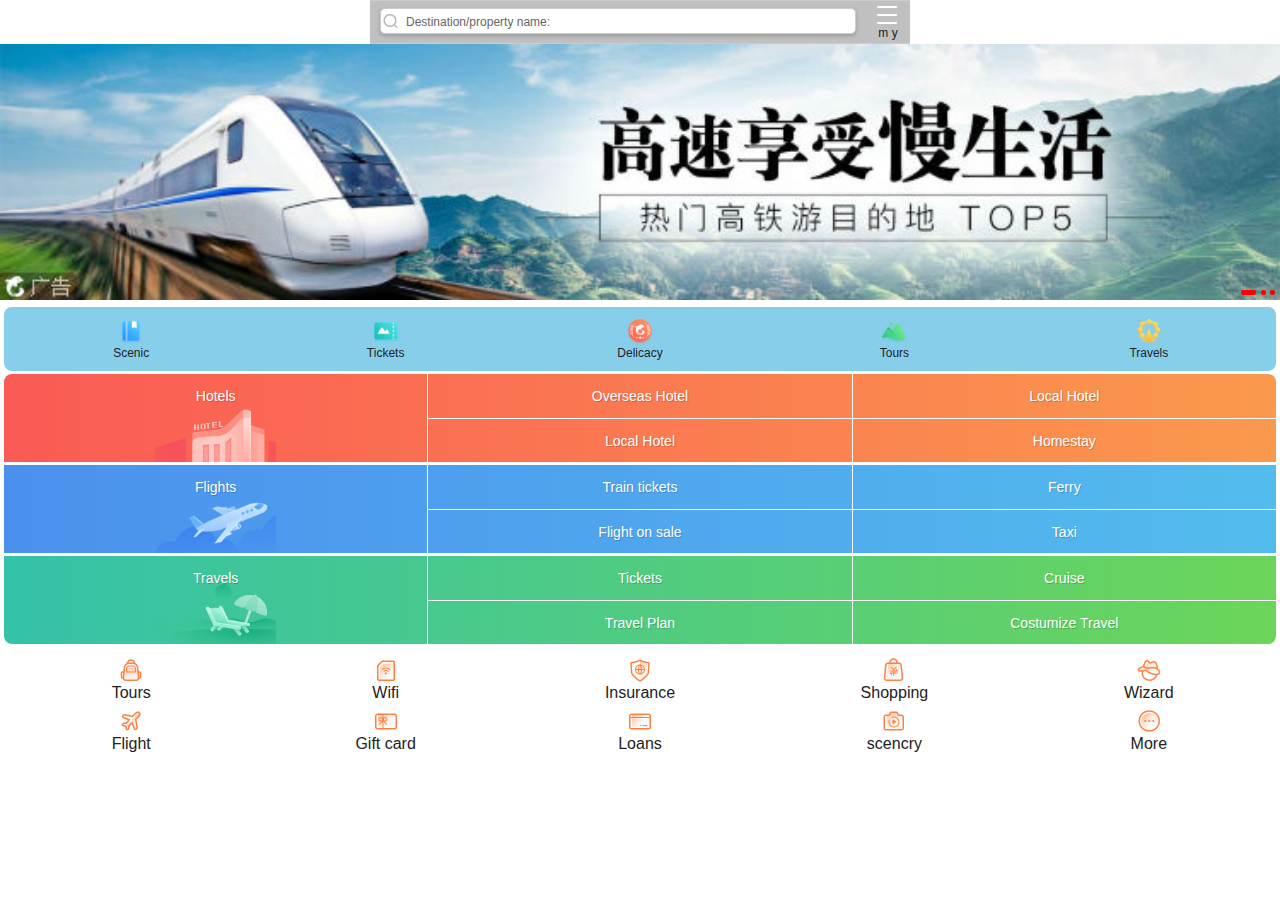
<file: mobile-2/index.html>
<!DOCTYPE html>
<html lang="en">

<head>
    <meta charset="UTF-8">
    <meta http-equiv="X-UA-Compatible" content="IE=edge">
    <meta name="viewport" content="width=device-width, initial-scale=1.0, user-scable=no,maximum-scale=1.0,minimum-scale=1.0">
    <link rel="stylesheet" href="css/normalize.css">
    <link rel="stylesheet" href="css/index.css">
    <title>mobile-2</title>
    <script src="js/index.js"></script>
</head>

<body>
    <div class="search-index">
        <div class="search">Destination/property name:</div>
        <a class="user">m y</a>
    </div>
    <!-- search end -->
    <div class="focus">
        <ul>
            <li><img src="../mobile-2/images/focus3.jpg" alt=""></li>
            <li><img src="../mobile-2/images/focus.jpg" alt=""></li>
            <li><img src="../mobile-2/images/focus2.jpg" alt=""></li>
            <li><img src="../mobile-2/images/focus3.jpg" alt=""></li>
            <li><img src="../mobile-2/images/focus.jpg" alt=""></li>

        </ul>
        <ol>
            <li class="current"></li>
            <li></li>
            <li></li>
        </ol>
    </div>
    <ul class="local-nav">
        <li>
            <a href="">
                <span class="local-nav-icon-icon1"></span>
                <span>Scenic</span>
            </a>
        </li>
        <li>
            <a href="" title="Scenic">
                <span class="local-nav-icon-icon2"></span>
                <span>Tickets</span>
            </a>
        </li>
        <li>
            <a href="">
                <span class="local-nav-icon-icon3"></span>
                <span>Delicacy</span>
            </a>
        </li>
        <li>
            <a href="">
                <span class="local-nav-icon-icon4"></span>
                <span>Tours</span>
            </a>
        </li>
        <li>
            <a href="">
                <span class="local-nav-icon-icon5"></span>
                <span>Travels</span>
            </a>
        </li>
    </ul>
    <!-- main nav -->
    <nav>
        <div class="nav-common">
            <div class="nav-items">
                <a class="nav-picture1" href="">
                   Hotels 
                </a>
            </div>
            <div class="nav-items">
                <a href="">Overseas Hotel</a>
                <a href="">Local Hotel</a>
            </div>
            <div class="nav-items">
                <a href="">Local Hotel</a>
                <a href="">Homestay</a>
            </div>
        </div>
        <div class="nav-common">
            <div class="nav-items">
                <a class="nav-picture2" href="">
                   Flights
                </a>
            </div>
            <div class="nav-items">
                <a href="">Train tickets</a>
                <a href="">Flight on sale</a>
            </div>
            <div class="nav-items">
                <a href="">Ferry</a>
                <a href="">Taxi</a>
            </div>
        </div>
        <div class="nav-common">
            <div class="nav-items">
                <a class="nav-picture3" href="">
                   Travels
                </a>
            </div>
            <div class="nav-items">
                <a href="">Tickets</a>
                <a href="">Travel Plan</a>
            </div>
            <div class="nav-items">
                <a href="">Cruise</a>
                <a href="">Costumize Travel</a>
            </div>
        </div>


    </nav>
    <!-- sub nav -->
    <ul class="subnav-entry">
        <li>
            <a href="#">
                <span class="subnav-entry-icon1"></span>
                <span>Tours</span>
            </a>
        </li>
        <li>
            <a href="#">
                <span class="subnav-entry-icon2"></span>
                <span>Wifi</span>
            </a>
        </li>
        <li>
            <a href="#">
                <span class="subnav-entry-icon3"></span>
                <span>Insurance</span>
            </a>
        </li>
        <li>
            <a href="#">
                <span class="subnav-entry-icon4"></span>
                <span>Shopping</span>
            </a>
        </li>
        <li>
            <a href="#">
                <span class="subnav-entry-icon5"></span>
                <span>Wizard</span>
            </a>
        </li>
        <li>
            <a href="#">
                <span class="subnav-entry-icon6"></span>
                <span>Flight</span>
            </a>
        </li>
        <li>
            <a href="#">
                <span class="subnav-entry-icon7"></span>
                <span>Gift card</span>
            </a>
        </li>
        <li>
            <a href="#">
                <span class="subnav-entry-icon8"></span>
                <span>Loans</span>
            </a>
        </li>
        <li>
            <a href="#">
                <span class="subnav-entry-icon9"></span>
                <span>scencry</span>
            </a>
        </li>
        <li>
            <a href="#">
                <span class="subnav-entry-icon10"></span>
                <span>More</span>
            </a>
        </li>
    </ul>


</body>

</html>
</file>
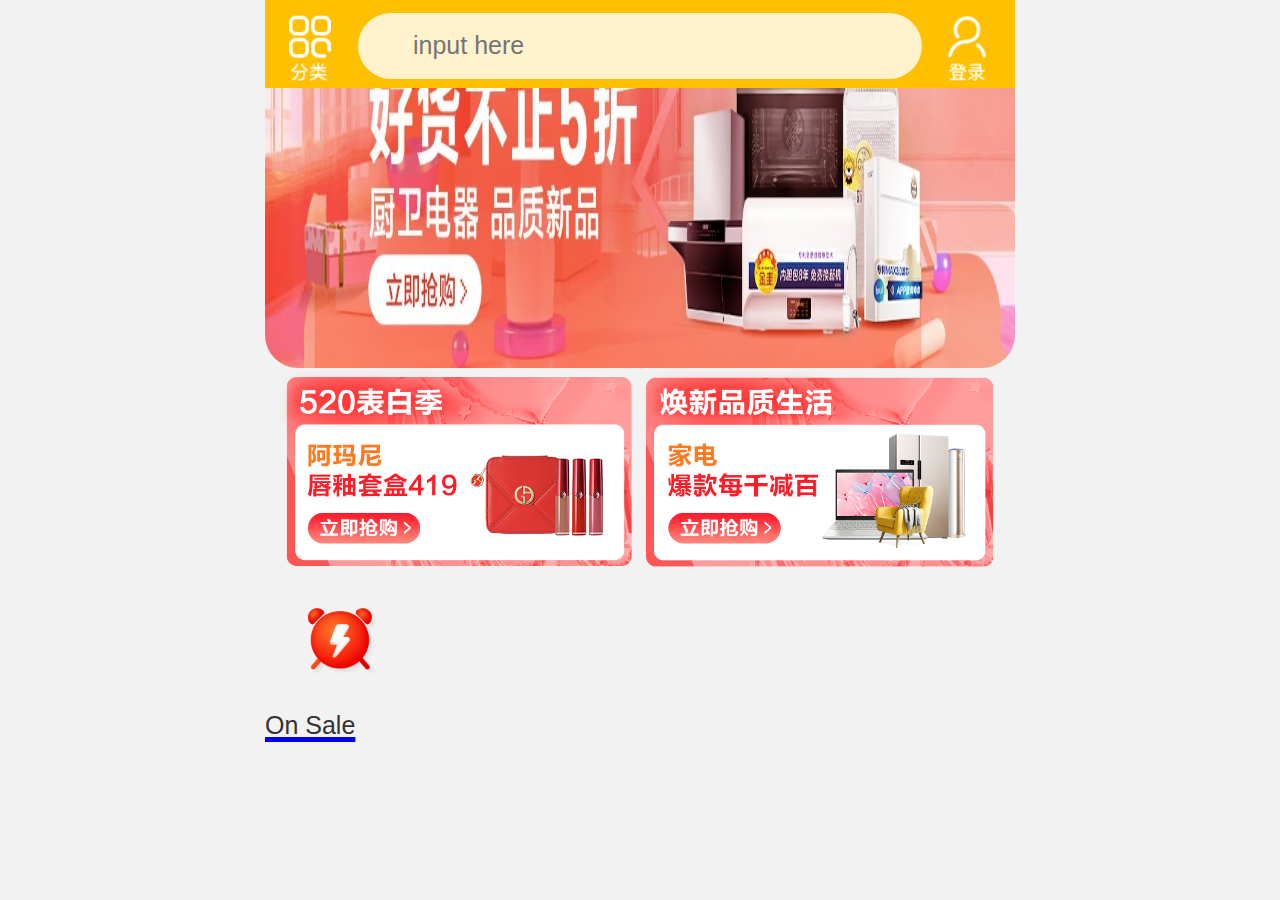
<file: mobile-3/index.html>
<!DOCTYPE html>
<html lang="en">

<head>
    <meta charset="UTF-8">
    <meta http-equiv="X-UA-Compatible" content="IE=edge">
    <meta name="viewport" content="width=device-width, initial-scale=1.0,user-scalable=no,maximum-scale=1.0,minimum-scale=1.0">
    <link rel="stylesheet" href="css/normalize.css">
    <link rel="stylesheet" href="css/index.css">
    <link rel="stylesheet" href="css/common.css">
    <title>Document</title>
</head>

<body>
    <!-- top search start -->
    <div class="search-content">
        <a href="" class="classify"></a>
        <div class="search">
            <form action="">
                <input type="search" value="input here">
            </form>
        </div>
        <a href="" class="login"></a>
    </div>
    <!-- banner start -->
    <div class="banner">
        <img src="../mobile-3/images/banner.jpg" alt="">
    </div>
    <!-- ad start -->
    <div class="ad">
        <a href="#"><img src="../mobile-3/images/ad1.png" alt=""></a>
        <a href="#"><img src="../mobile-3/images/ad2.png" alt=""></a>
    </div>
    <!-- nav start -->
    <nav>
        <a href="#">
            <img src="../mobile-3/images/icon1.png" alt="">
            <span>On Sale</span>
        </a>
        <a href="#"></a>
        <a href="#"></a>
        <a href="#"></a>
        <a href="#"></a>
        <a href="#"></a>
        <a href="#"></a>
        <a href="#"></a>
        <a href="#"></a>
        <a href="#"></a>
    </nav>
</body>

</html>
</file>
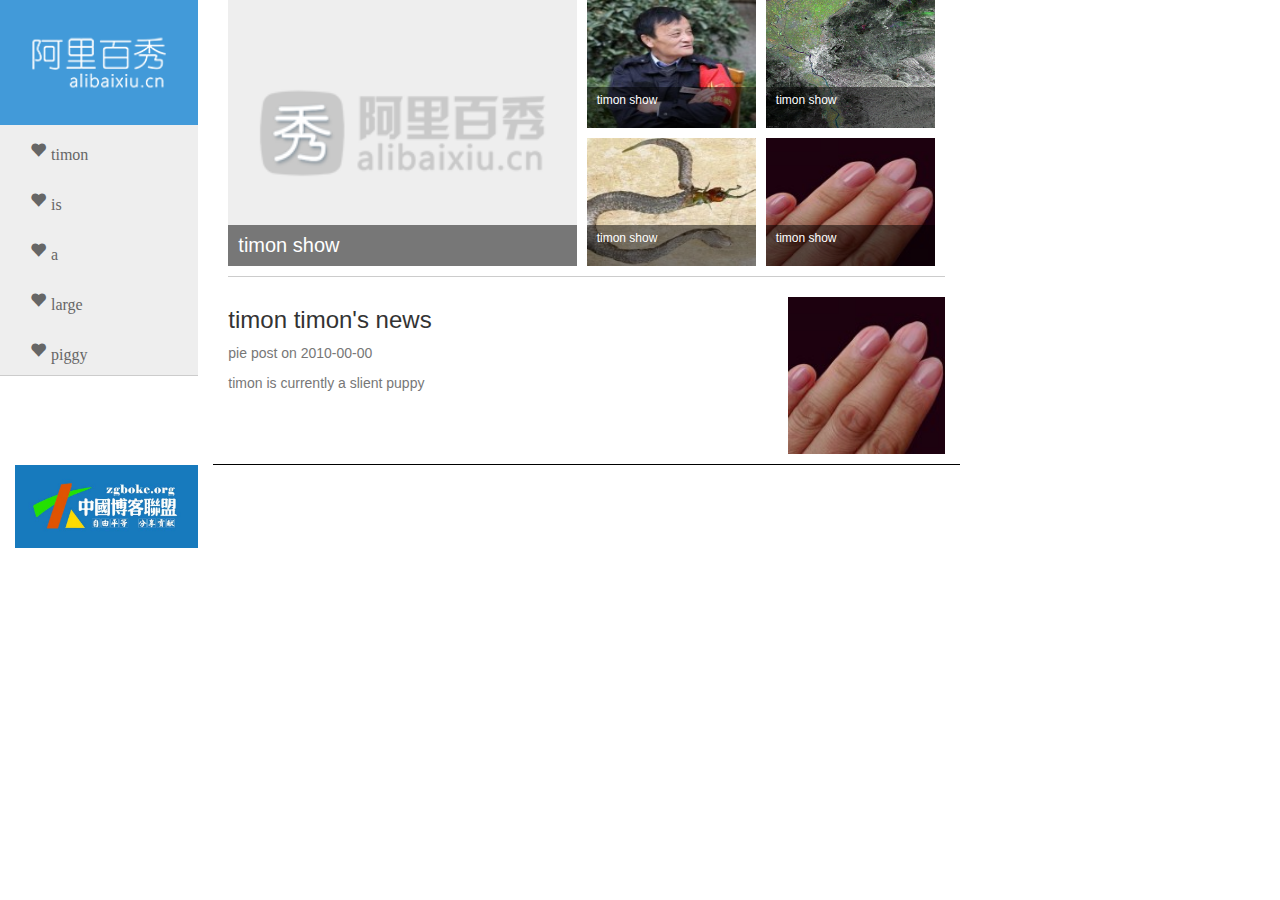
<file: mobile-4/index.html>
<!DOCTYPE html>
<html lang="en">

<head>
    <meta charset="UTF-8">
    <meta http-equiv="X-UA-Compatible" content="IE=edge">
    <meta name="viewport" content="width=device-width, initial-scale=1.0">
    <!--[if lt IE 9]>
      <script src="https://oss.maxcdn.com/html5shiv/3.7.2/html5shiv.min.js"></script>
      <script src="https://oss.maxcdn.com/respond/1.4.2/respond.min.js"></script>
    <![endif]-->
    <link rel="stylesheet" href="bootstrap/bootstrap-3.3.2-dist/css/bootstrap.min.css">
    <link rel="stylesheet" href="../mobile-4/css/index.css">
    <title>Document</title>
</head>

<body>
    <div class="container">
        <div class="row">
            <header class="col-md-2">
                <div class="logo">
                    <a href="#">
                        <img src="./images/logo.png" alt="">
                    </a>
                </div>
                <div class="nav">
                    <ul>
                        <li><a href="#" class="glyphicon glyphicon-heart">timon</a></li>
                        <li><a href="#" class="glyphicon glyphicon-heart">is</a></li>
                        <li><a href="#" class="glyphicon glyphicon-heart">a</a></li>
                        <li><a href="#" class="glyphicon glyphicon-heart">large</a></li>
                        <li><a href="#" class="glyphicon glyphicon-heart">piggy</a></li>
                    </ul>
                </div>
            </header>
            <article class="col-md-7">
                <div class="news clearfix">
                    <ul>
                        <li>
                            <a href="#">
                                <img src="upload/lg.png">
                                <p>timon show</p>
                            </a>
                        </li>
                        <li>
                            <a href="#">
                                <img src="upload/1.jpg">
                                <p>timon show</p>
                            </a>
                        </li>
                        <li>
                            <a href="#">
                                <img src="upload/2.jpg">
                                <p>timon show</p>
                            </a>
                        </li>
                        <li>
                            <a href="#">
                                <img src="upload/3.jpg">
                                <p>timon show</p>
                            </a>
                        </li>
                        <li>
                            <a href="#">
                                <img src="upload/4.jpg">
                                <p>timon show</p>
                            </a>
                        </li>
                    </ul>
                </div>
                <div class="publish">
                    <div class="row">
                        <div class="col-sm-9">
                            <h3>timon timon's news</h3>
                            <p class="text-muted">pie post on 2010-00-00</p>
                            <P class="text-muted">timon is currently a slient puppy</P>
                        </div>
                        <div class="col-sm-3 pic">
                            <img src="upload/4.jpg" alt="">
                        </div>

                    </div>
                </div>
        </div>
    </div>
    </article>
    <aside class="col-md-2">
        <a href="#" class="banner">
            <img src="upload/zgboke.jpg" alt="">
        </a>
        <a href="#" class="hot">
        </a>
    </aside>
    </div>
    </div>
</body>

</html>
</file>
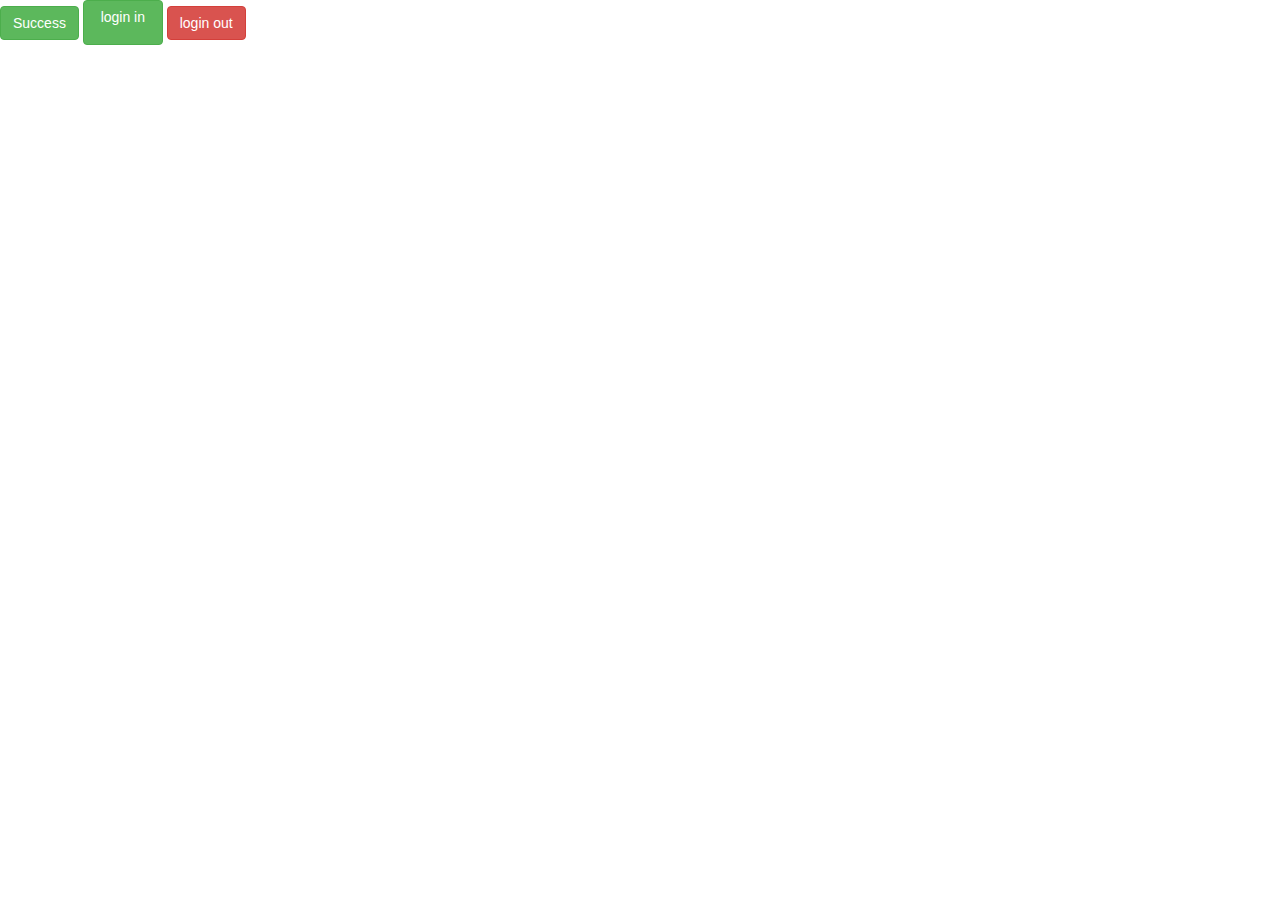
<file: mobile-bootstrap/index.html>
<!DOCTYPE html>
<html lang="en">

<head>
    <meta charset="UTF-8">
    <meta http-equiv="X-UA-Compatible" content="IE=edge">
    <meta name="viewport" content="width=device-width, initial-scale=1.0">
    <!--[if lt IE 9]>
      <script src="https://oss.maxcdn.com/html5shiv/3.7.2/html5shiv.min.js"></script>
      <script src="https://oss.maxcdn.com/respond/1.4.2/respond.min.js"></script>
    <![endif]-->
    <link rel="stylesheet" href="bootstrap/bootstrap-3.3.2-dist/css/bootstrap.min.css">
    <title>Document</title>
    <style>
        .login {
            width: 80px;
            height: 45px;
        }
    </style>
</head>

<body>
    <button type="button" class="btn btn-success">Success</button>
    <div class="btn btn-success login">login in</div>
    <div class="btn btn-danger">login out</div>

</html>
</file>
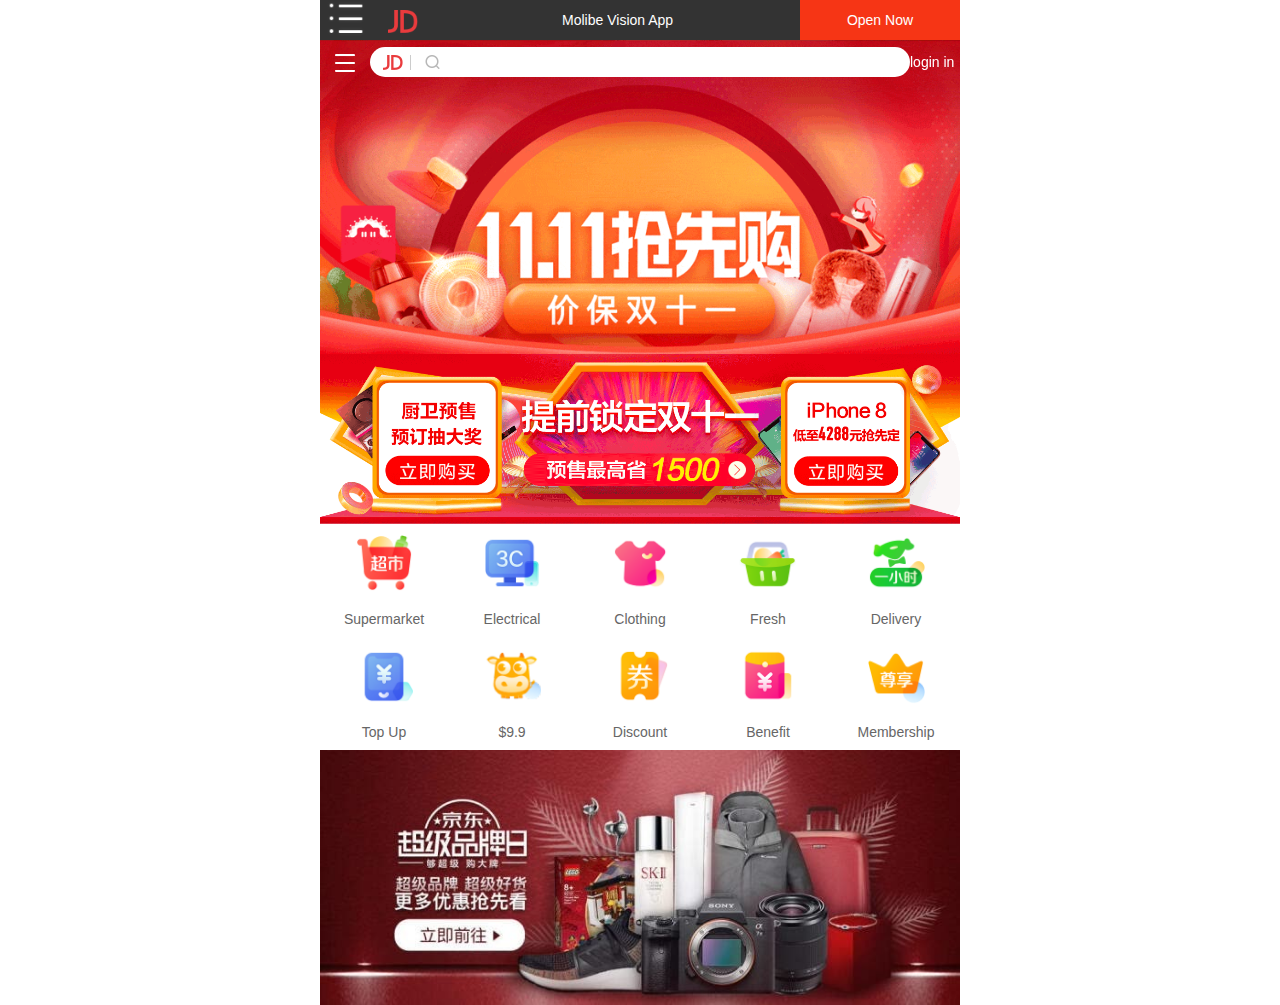
<file: mobile/index.html>
<!DOCTYPE html>
<html lang="en">

<head>
    <meta charset="UTF-8">
    <meta http-equiv="X-UA-Compatible" content="IE=edge">
    <meta name="viewport" content="width=device-width, initial-scale=1.0 user-scalable = no, maximum-scale = 1.0, minimun-scale = 1.0">
    <title>mobile</title>
    <link rel="stylesheet" href="css/normalize.css">
    <link rel="stylesheet" href="css/index.css">
</head>

<body>
    <!-- top -->
    <header class="app">
        <ul>
            <li>
                <img src="images/classify.png" alt="">
            </li>
            <li>
                <img src="images/jd.png" alt="">
            </li>
            <li> Molibe Vision App</li>
            <li>Open Now</li>
        </ul>
    </header>
    <!-- search -->
    <div class="search-wrap">
        <div class="search-btn"></div>
        <div class="search">
            <div class="jd-icon">
                <div class="sprit-icon"></div>
            </div>
        </div>
        <div class="search-login">login in</div>
    </div>
    <!-- main start -->
    <div class="main-Content">
        <!-- slider-->
        <div class="slider">
            <img src="upload/banner.gif" alt="">
        </div>
        <!-- adv 1-3 -->
        <div class="adv">
            <div>
                <a href="#" id="">
                    <img src="upload/ad1.gif" alt="">
                </a>

            </div>
            <div>
                <a href="#" id="">
                    <img src="upload/ad2.gif" alt="">
                </a>
            </div>
            <div>
                <a href="#" id="">
                    <img src="upload/ad3.gif" alt="">
                </a>
            </div>
        </div>
        <!-- nav start -->
        <nav>
            <a href="">
                <img src="images/nav1.png" alt="">
                <p>Supermarket</p>
            </a>
            <a href="">
                <img src="images/nav2.png" alt="">
                <p>Electrical</p>
            </a>
            <a href="">
                <img src="images/nav3.png" alt="">
                <p>Clothing</p>
            </a>
            <a href="">
                <img src="images/nav4.png" alt="">
                <p>Fresh</p>
            </a>
            <a href="">
                <img src="images/nav5.png" alt="">
                <p>Delivery</p>
            </a>
            <a href="">
                <img src="images/nav6.png" alt="">
                <p>Top Up</p>
            </a>
            <a href="">
                <img src="images/nav7.png" alt="">
                <p>$9.9</p>
            </a>
            <a href="">
                <img src="images/nav8.png" alt="">
                <p>Discount</p>
            </a>
            <a href="">
                <img src="images/nav9.png" alt="">
                <p>Benefit</p>
            </a>
            <a href="">
                <img src="images/nav10.png" alt="">
                <p>Membership</p>
            </a>
        </nav>
        <div class='news'>
            <a href="">
                <img src="images/news.jpg" alt="">
            </a>
        </div>
    </div>
</body>

</html>
</file>
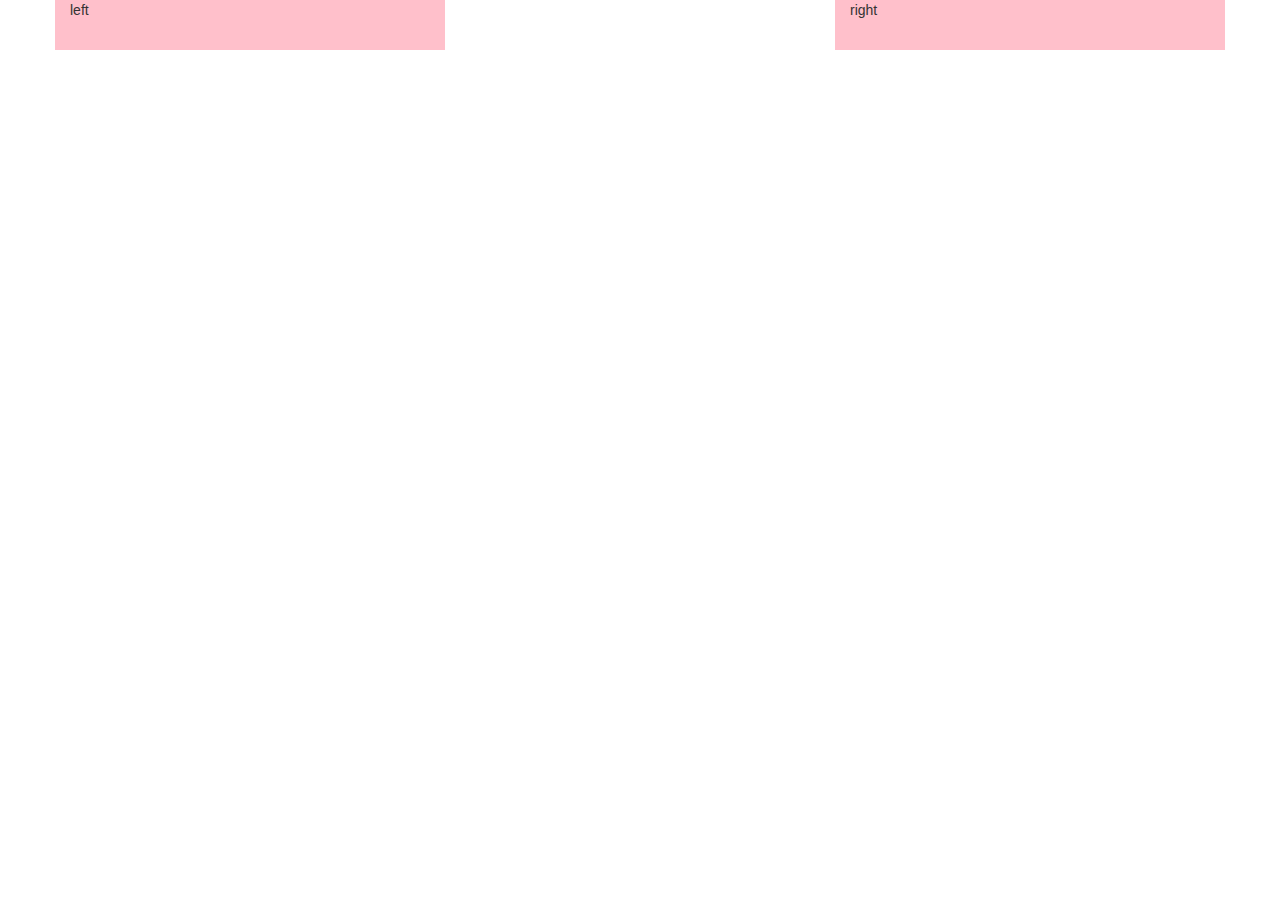
<file: mobile-bootstrap/gradStystem.html>
<!DOCTYPE html>
<html lang="en">

<head>
    <meta charset="UTF-8">
    <meta http-equiv="X-UA-Compatible" content="IE=edge">
    <meta name="viewport" content="width=device-width, initial-scale=1.0">
    <!--[if lt IE 9]>
      <script src="https://oss.maxcdn.com/html5shiv/3.7.2/html5shiv.min.js"></script>
      <script src="https://oss.maxcdn.com/respond/1.4.2/respond.min.js"></script>
    <![endif]-->
    <link rel="stylesheet" href="bootstrap/bootstrap-3.3.2-dist/css/bootstrap.min.css">
    <title>Document</title>
    <style>
        .row div {
            height: 50px;
            background-color: pink;
        }
    </style>
</head>

<body>
    <!--     <div class="container">
         <div class="row">
            <div class="col-lg-6 col-md-4">1</div>
            <div class="col-lg-2 col-md-4">2</div>
            <div class="col-lg-2 col-md-4">3</div>
            <div class="col-lg-2 col-md-4">4</div>
        </div> -->
    <!--  <div class="row">
            <div class="col-md-4">
                <div class="col-md-6">a</div>
                <div class="col-md-6">b</div>
            </div>
            <div class=" col-md-4 ">2</div>
            <div class="col-md-4 ">3</div>
        </div>
    </div> -->
    <div class="container">
        <div class="row">
            <div class="col-md-4">left</div>
            <div class="col-md-4 col-md-offset-4">right</div>
        </div>
    </div>
</body>

</html>
</file>
<file: mobile-2/css/index.css>
.body {
    max-width: 540px;
    min-width: 320px;
    margin: 0 auto;
    font: normal 14px;
    color: #000;
    background: #f2f2f2;
    overflow-x: hidden;
    -webkit-tap-highlight-color: transparent;
    height: 2000px;
}

ul {
    list-style: none;
    margin: 0;
    padding: 0;
}

.search-index {
    display: flex;
    position: fixed;
    top: 0;
    left: 50%;
    transform: translateX(-50%);
    width: 100%;
    height: 44px;
    min-width: 320px;
    max-width: 540px;
    background-color: silver;
    border-top: 1px solid #ccc;
    border-bottom: 1px solid #ccc;
}

.user {
    width: 44px;
    height: 44px;
    font-size: 12px;
    text-align: center;
}

.user::before {
    content: "";
    display: block;
    width: 23px;
    height: 23px;
    background: url("../images/classify2.png") no-repeat;
    background-size: 20px 18px;
    margin: 5px auto -2px;
}

a {
    text-decoration: none;
    color: #222;
}

div {
    box-sizing: border-box;
}

.search {
    position: relative;
    height: 26px;
    border: 1px solid #ccc;
    margin: 7px 10px;
    flex: 1;
    background-color: white;
    border-radius: 5px;
    font-size: 12px;
    color: #666;
    line-height: 26px;
    padding-left: 25px;
    box-shadow: 0 2px 4px rgba(0, 0, 0, .2);
}

.search::before {
    position: absolute;
    top: 5px;
    left: 0;
    content: "";
    display: block;
    width: 18px;
    height: 15px;
    background: url(../images/jd-sprites.png) no-repeat -81px 0;
    background-size: 200px auto;
}


/* search end */

.focus {
    position: relative;
    padding-top: 44px;
    overflow: hidden;
}

.focus img {
    width: 100%;
}

.focus ol {
    position: absolute;
    bottom: 5px;
    right: 5px;
    margin: 0;
}

.focus ul {
    overflow: hidden;
    width: 500%;
    margin-left: -100%;
}

.focus ul li {
    float: left;
    width: 20%;
}

.focus ol li {
    display: inline-block;
    width: 5px;
    height: 5px;
    background-color: red;
    list-style: none;
    border-radius: 2px;
}

.focus ol li.current {
    width: 15px;
}

.local-nav {
    display: flex;
    height: 64px;
    background-color: skyblue;
    margin: 3px 4px;
    border-radius: 8px;
}

.local-nav li {
    flex: 1;
}

.local-nav a {
    display: flex;
    flex-direction: column;
    align-items: center;
    font-size: 12px;
}

.local-nav li [class ^="local-nav-icon"] {
    width: 32px;
    height: 32px;
    background-color: pink;
    margin-top: 8px;
    background: url(../images/home-sprites.png) no-repeat 0 0;
    background-size: 32px auto;
}

.local-nav li .local-nav-icon-icon2 {
    background-position: 0 -32px;
}

.local-nav li .local-nav-icon-icon3 {
    background-position: 0 -64px;
}

.local-nav li .local-nav-icon-icon4 {
    background-position: 0 -96px;
}

.local-nav li .local-nav-icon-icon5 {
    background-position: 0 -128px;
}


/* nav */

nav {
    border-radius: 8px;
    margin: 0 4px 3px;
    overflow: hidden;
}

.nav-common {
    display: flex;
    height: 88px;
    background-color: pink;
}

.nav-common:nth-child(2) {
    margin: 3px 0;
}

[class~="nav-items"] {
    flex: 1;
    display: flex;
    flex-direction: column;
}

.nav-items a {
    flex: 1;
    text-align: center;
    line-height: 44px;
    color: #fff;
    font-size: 14px;
    text-shadow: 1px 1px rgba(0, 0, 0, .2);
}

.nav-items a:nth-child(1) {
    border-bottom: 1px solid #fff;
}

.nav-items:nth-child(-n+2) {
    border-right: 1px solid #fff;
}

.nav-items:nth-child(1) a {
    border: 0;
    /* background: url(../images/nav-items-hotel.png) no-repeat bottom center; */
    background-size: 121px auto;
}

.nav-picture1 {
    background: url(../images/nav-items-hotel.png) no-repeat bottom center;
}

.nav-picture2 {
    background: url(../images/nav-items-flight.png) no-repeat bottom center;
}

.nav-picture3 {
    background: url(../images/nav-items-travel.png) no-repeat bottom center;
}

.nav-common:nth-child(1) {
    background: -webkit-linear-gradient(left, #FA5A55, #FA994D);
}

.nav-common:nth-child(2) {
    background: -webkit-linear-gradient(left, #4B90ED, #53BCED);
}

.nav-common:nth-child(3) {
    background: -webkit-linear-gradient(left, #34C2A9, #6CD559);
}


/* subnav-entry */

.subnav-entry {
    display: flex;
    border-radius: 8px;
    background-color: #fff;
    margin: 0 4px;
    flex-wrap: wrap;
    padding: 5px 0;
}

.subnav-entry li {
    flex: 20%;
}

.subnav-entry a {
    display: flex;
    flex-direction: column;
    align-items: center;
}

.subnav-entry span[class^="subnav-entry-icon"] {
    width: 28px;
    height: 28px;
    margin-top: 4px;
    /* background: url(../images/unico.png) no-repeat; */
    background-size: 28px auto;
}

.subnav-entry-icon1 {
    background: url(../images/unico.png) no-repeat;
}

.subnav-entry-icon2 {
    background: url(../images/unico.png) no-repeat 0 -28px;
}

.subnav-entry-icon3 {
    background: url(../images/unico.png) no-repeat 0 -56px;
}

.subnav-entry-icon4 {
    background: url(../images/unico.png) no-repeat 0 -84px;
}

.subnav-entry-icon5 {
    background: url(../images/unico.png) no-repeat 0 -112px;
}

.subnav-entry-icon6 {
    background: url(../images/unico.png) no-repeat 0 -140px;
}

.subnav-entry-icon7 {
    background: url(../images/unico.png) no-repeat 0 -168px;
}

.subnav-entry-icon8 {
    background: url(../images/unico.png) no-repeat 0 -196px;
}

.subnav-entry-icon9 {
    background: url(../images/unico.png) no-repeat 0 -224px;
}

.subnav-entry-icon10 {
    background: url(../images/unico.png) no-repeat 0 -252px;
}
</file>
<file: mobile-3/css/index.css>
html {
    font-size: 50px;
}

@media screen and (min-width: 320px) {
    html {
        font-size: 21.33333333px;
    }
}

@media screen and (min-width: 360px) {
    html {
        font-size: 24px;
    }
}

@media screen and (min-width: 375px) {
    html {
        font-size: 25px;
    }
}

@media screen and (min-width: 384px) {
    html {
        font-size: 25.6px;
    }
}

@media screen and (min-width: 400px) {
    html {
        font-size: 26.66666667px;
    }
}

@media screen and (min-width: 414px) {
    html {
        font-size: 27.6px;
    }
}

@media screen and (min-width: 424px) {
    html {
        font-size: 28.26666667px;
    }
}

@media screen and (min-width: 480px) {
    html {
        font-size: 32px;
    }
}

@media screen and (min-width: 540px) {
    html {
        font-size: 36px;
    }
}

@media screen and (min-width: 720px) {
    html {
        font-size: 48px;
    }
}

@media screen and (min-width: 750px) {
    html {
        font-size: 50px;
    }
}

body {
    min-width: 320px;
    margin: 0 auto;
    width: 15rem;
    line-height: 1.5;
    font-family: Arial, Helvetica;
    background: #f2f2f2;
}

.search-content {
    display: flex;
    position: fixed;
    top: 0;
    left: 50%;
    transform: translateX(-50%);
    width: 15rem;
    height: 1.76rem;
    background-color: #ffc001;
}

.search-content .classify {
    width: 0.88rem;
    height: 1.4rem;
    background: url(../images/menu.png) no-repeat;
    background-size: contain;
    margin: 0.22rem 0.5rem 0.14rem 0.48rem;
}

.search-content .search {
    flex: 1;
}

.search-content .search input {
    outline: none;
    height: 1.32rem;
    border-radius: 0.66rem;
    background-color: #FFF2CC;
    margin-top: 0.24rem;
    width: 100%;
    font-size: 0.5rem;
    padding-left: 1.1rem;
    color: #757575;
    border: 0;
}

.search-content .login {
    width: 0.88rem;
    height: 1.4rem;
    background: url(../images/login.png) no-repeat;
    background-size: contain;
    margin: 0.22rem 0.5rem 0.14rem 0.48rem;
}

.banner {
    width: 15;
    height: 7.36rem;
}

.banner img {
    width: 100%;
    height: 100%;
    border-radius: 0.66rem;
}

.ad {
    display: flex;
}

.ad a {
    flex: 1;
}

.ad a img {
    width: 100%;
}

nav {
    width: 750rem / 50;
}

nav a {
    float: left;
    width: 3rem;
    height: 2.8rem;
}

nav a img {
    display: block;
    width: 1.64rem;
    height: 1.64rem;
    margin: 0.2rem auto 0;
}

nav a span {
    font-size: 0.5rem;
    color: #333;
}
</file>
<file: mobile-3/css/common.css>
html {
  font-size: 50px;
}
@media screen and (min-width: 320px) {
  html {
    font-size: 21.33333333px;
  }
}
@media screen and (min-width: 360px) {
  html {
    font-size: 24px;
  }
}
@media screen and (min-width: 375px) {
  html {
    font-size: 25px;
  }
}
@media screen and (min-width: 384px) {
  html {
    font-size: 25.6px;
  }
}
@media screen and (min-width: 400px) {
  html {
    font-size: 26.66666667px;
  }
}
@media screen and (min-width: 414px) {
  html {
    font-size: 27.6px;
  }
}
@media screen and (min-width: 424px) {
  html {
    font-size: 28.26666667px;
  }
}
@media screen and (min-width: 480px) {
  html {
    font-size: 32px;
  }
}
@media screen and (min-width: 540px) {
  html {
    font-size: 36px;
  }
}
@media screen and (min-width: 720px) {
  html {
    font-size: 48px;
  }
}
@media screen and (min-width: 750px) {
  html {
    font-size: 50px;
  }
}
</file>
<file: mobile-4/css/index.css>
ul {
            list-style-type: none;
            margin: 0;
            padding: 0;
        }
        
        a {
            color: #666;
            text-decoration: none;
        }
        
        a:hover {
            text-decoration: none;
        }
        
        @media screen and (min-width: 1280px) {
            .container {
                width: 1280px;
            }
        }
        /* header start */
        
        .logo img {
            background-color: #429ad9;
            width: 100%;
        }
        
        header {
            padding-left: 0!important;
        }
        
        .nav {
            background-color: #eee;
            border-bottom: 1px solid #ccc;
        }
        
        .nav a {
            display: block;
            height: 50px;
            line-height: 50px;
            padding-left: 30px;
            font-size: 16px;
        }
        
        .nav a:hover {
            background-color: #fff;
            color: #333;
        }
        
        .nav a::before {
            vertical-align: middle;
            padding-right: 5px;
        }
        
        .news li a {
            position: relative;
            display: block;
            width: 100%;
            height: 100%;
        }
        
        .news li {
            float: left;
            width: 25%;
            height: 128px;
            padding-right: 10px;
            margin-bottom: 10px;
        }
        
        .news li:nth-child(1) {
            width: 50%;
            height: 266px;
        }
        
        .news li:nth-child(1) p {
            line-height: 41px;
            font-size: 20px;
            padding: 0 10px;
        }
        
        .news li a img {
            width: 100%;
            height: 100%;
        }
        
        .news li a p {
            position: absolute;
            bottom: 0;
            left: 0;
            width: 100%;
            height: 41px;
            padding: 5px 10px;
            margin-bottom: 0;
            background: rgba(0, 0, 0, .5);
            font-size: 12px;
            color: #fff;
        }
        /* news end */
        
        .publish {
            border-top: 1px solid #ccc;
        }
        
        .publish .row {
            border-bottom: 1px solid #000;
            padding: 10px 0;
        }
        
        .pic {
            margin-top: 10px;
        }
        
        .pic img {
            width: 100%;
        }
        
        .banner img {
            width: 100%;
        }
</file>
<file: mobile/css/index.css>
body {
     margin: 0 auto;
     font-size: 14px;
     font-family: -apple-system, BlinkMacSystemFont, 'Segoe UI', Roboto, Oxygen, Ubuntu, Cantarell, 'Open Sans', 'Helvetica Neue', sans-serif;
     color: #666;
     line-height: 0.5;
     width: 100%;
     min-width: 320px;
     max-width: 640px;
 }
 
 * {
     -webkit-tap-highlight-color: transparent;
 }
 
 input {
     -webkit-appearance: none;
 }
 
 a {
     color: #666;
     text-decoration: none;
 }
 
 img,
 a {
     -webkit-touch-callout: none;
 }
 
 ul {
     margin: 0;
     padding: 0;
     list-style: none;
 }
 
 img {
     vertical-align: top;
 }
 
 .app {
     height: 40px;
 }
 
 .app ul li {
     float: left;
     height: 40px;
     line-height: 40px;
     background-color: #333;
     text-align: center;
     color: white;
 }
 
 .app ul li:nth-child(1) {
     width: 8%;
     overflow: hidden;
 }
 
 .app ul li:nth-child(1) img {
     width: 40px;
     vertical-align: middle;
 }
 
 .app ul li:nth-child(2) {
     width: 10%;
 }
 
 .app ul li:nth-child(2) img {
     width: 30px;
     vertical-align: middle;
 }
 
 .app ul li:nth-child(3) {
     width: 57%;
 }
 
 .app ul li:nth-child(4) {
     width: 25%;
     background-color: #F63515;
 }
 /* top end */
 
 .search-wrap {
     position: fixed;
     height: 44px;
     overflow: hidden;
     min-width: 320px;
     max-width: 640px;
     width: 100%;
 }
 
 .search-btn::before {
     content: '';
     display: block;
     width: 20px;
     height: 18px;
     background: url(../images/classify2.png) no-repeat;
     background-size: 20px 18px;
     margin: 14px 0 0 15px;
 }
 
 .search-btn {
     position: absolute;
     top: 0;
     left: 0;
     width: 40px;
     height: 44px;
 }
 
 .search-login {
     position: absolute;
     top: 0;
     right: 0;
     width: 50px;
     height: 44px;
     color: #fff;
     line-height: 44px;
     vertical-align: middle;
 }
 
 .search {
     position: relative;
     height: 30px;
     background-color: #fff;
     margin: 0 50px;
     border-radius: 15px;
     margin-top: 7px;
 }
 
 .jd-icon {
     width: 20px;
     height: 15px;
     position: absolute;
     top: 8px;
     left: 13px;
     background-color: rgb(255, 192, 241);
     background: url(../images/jd.png) no-repeat;
     background-size: 20px 15px;
 }
 
 .jd-icon::after {
     content: "";
     display: block;
     position: absolute;
     right: -8px;
     top: 0;
     width: 1px;
     height: 15px;
     background-color: #ccc;
 }
 
 .sprit-icon {
     position: absolute;
     left: 40px;
     width: 18px;
     height: 15px;
     background: url(../images/jd-sprites.png) no-repeat -81px 0;
     background-size: 200px auto;
 }
 /* search part end */
 
 .slider img {
     width: 100%;
 }
 /* slider part end */
 
 .adv div {
     width: 33.33%;
     float: left;
 }
 
 .adv div img {
     width: 100%;
 }
 /* slider end */
 
 nav {
     padding-top: 5px;
 }
 
 nav a {
     float: left;
     width: 20%;
     text-align: center;
     height: 20%;
 }
 
 nav img {
     width: 58px;
     height: 58px;
     margin: 10px 0;
 }
 /* nav end */
 
 .news {
     margin-top: 20px;
 }
 
 .news img {
     width: 100%;
 }
</file>
